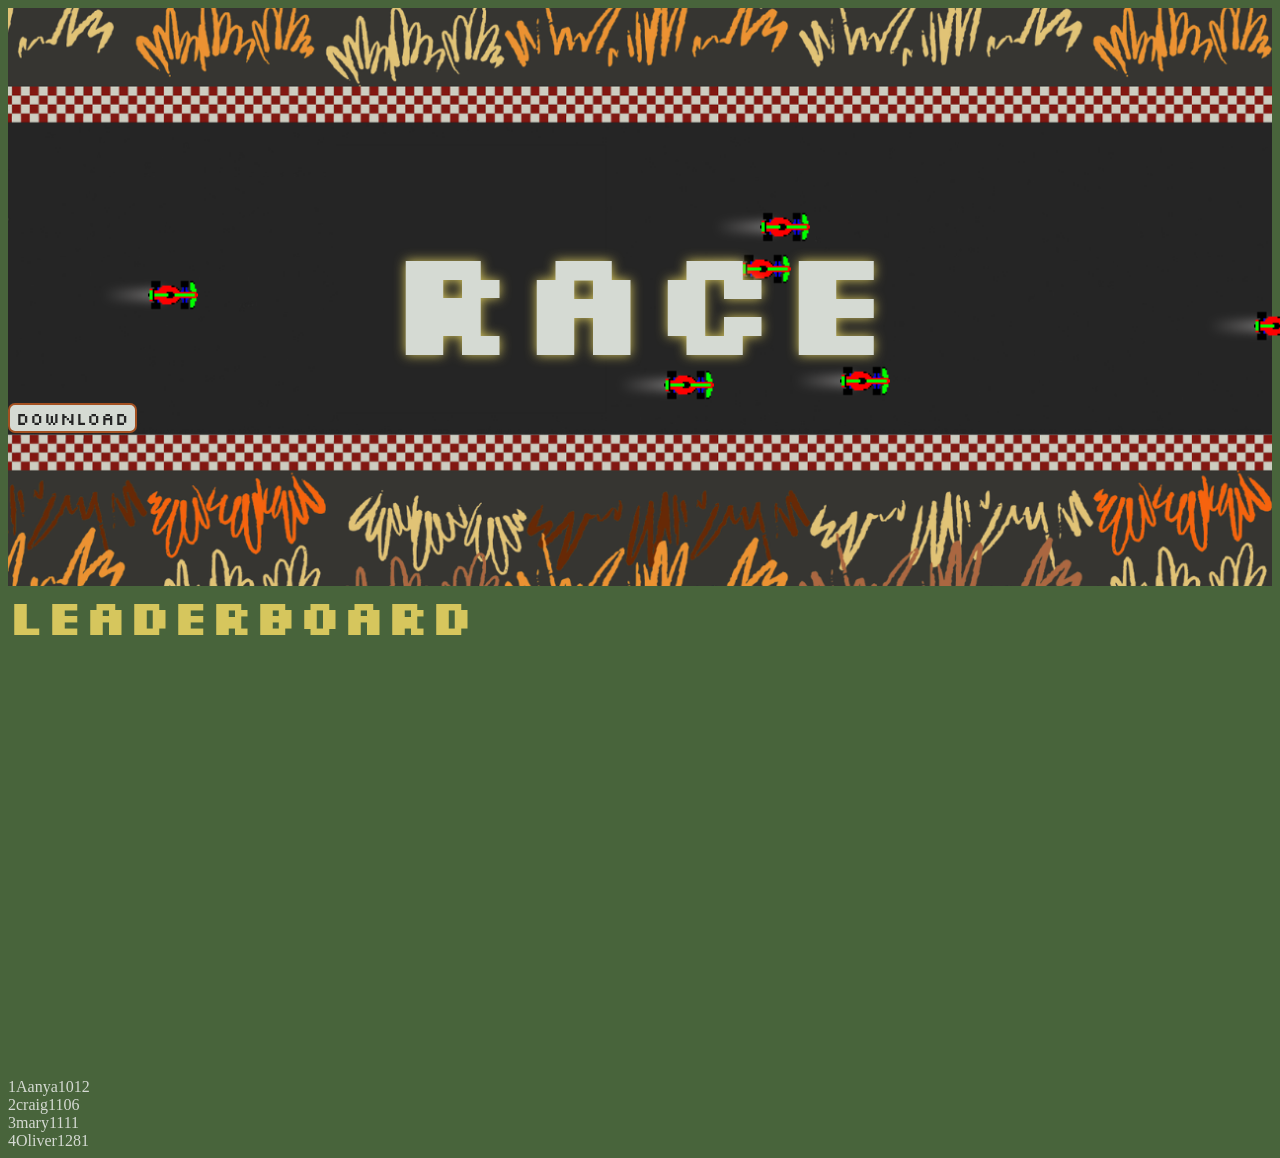
<file: index.html>
<!DOCTYPE html>
<html>
    <head>
        <meta charset="utf-8">
        <link rel="stylesheet" href="style.css"/>
        <title>RACE</title> 
        <link rel="preconnect" href="https://fonts.googleapis.com">
        <link rel="preconnect" href="https://fonts.gstatic.com" crossorigin>
        <link href="https://fonts.googleapis.com/css2?family=Silkscreen:wght@400;700&display=swap" rel="stylesheet">
    </head>
    <body>
        <header id="top">
            <img id="bg" src="Textures/Untitled design (26).png" >
            <h1>RACE</h1>
            <button>download</button>
        </header>
        <main>
            <h3>leaderboard</h3>
            <div id="lele"></div>
        </main>
        <script src="script.js"></script>
    </body>
</html>
</file>
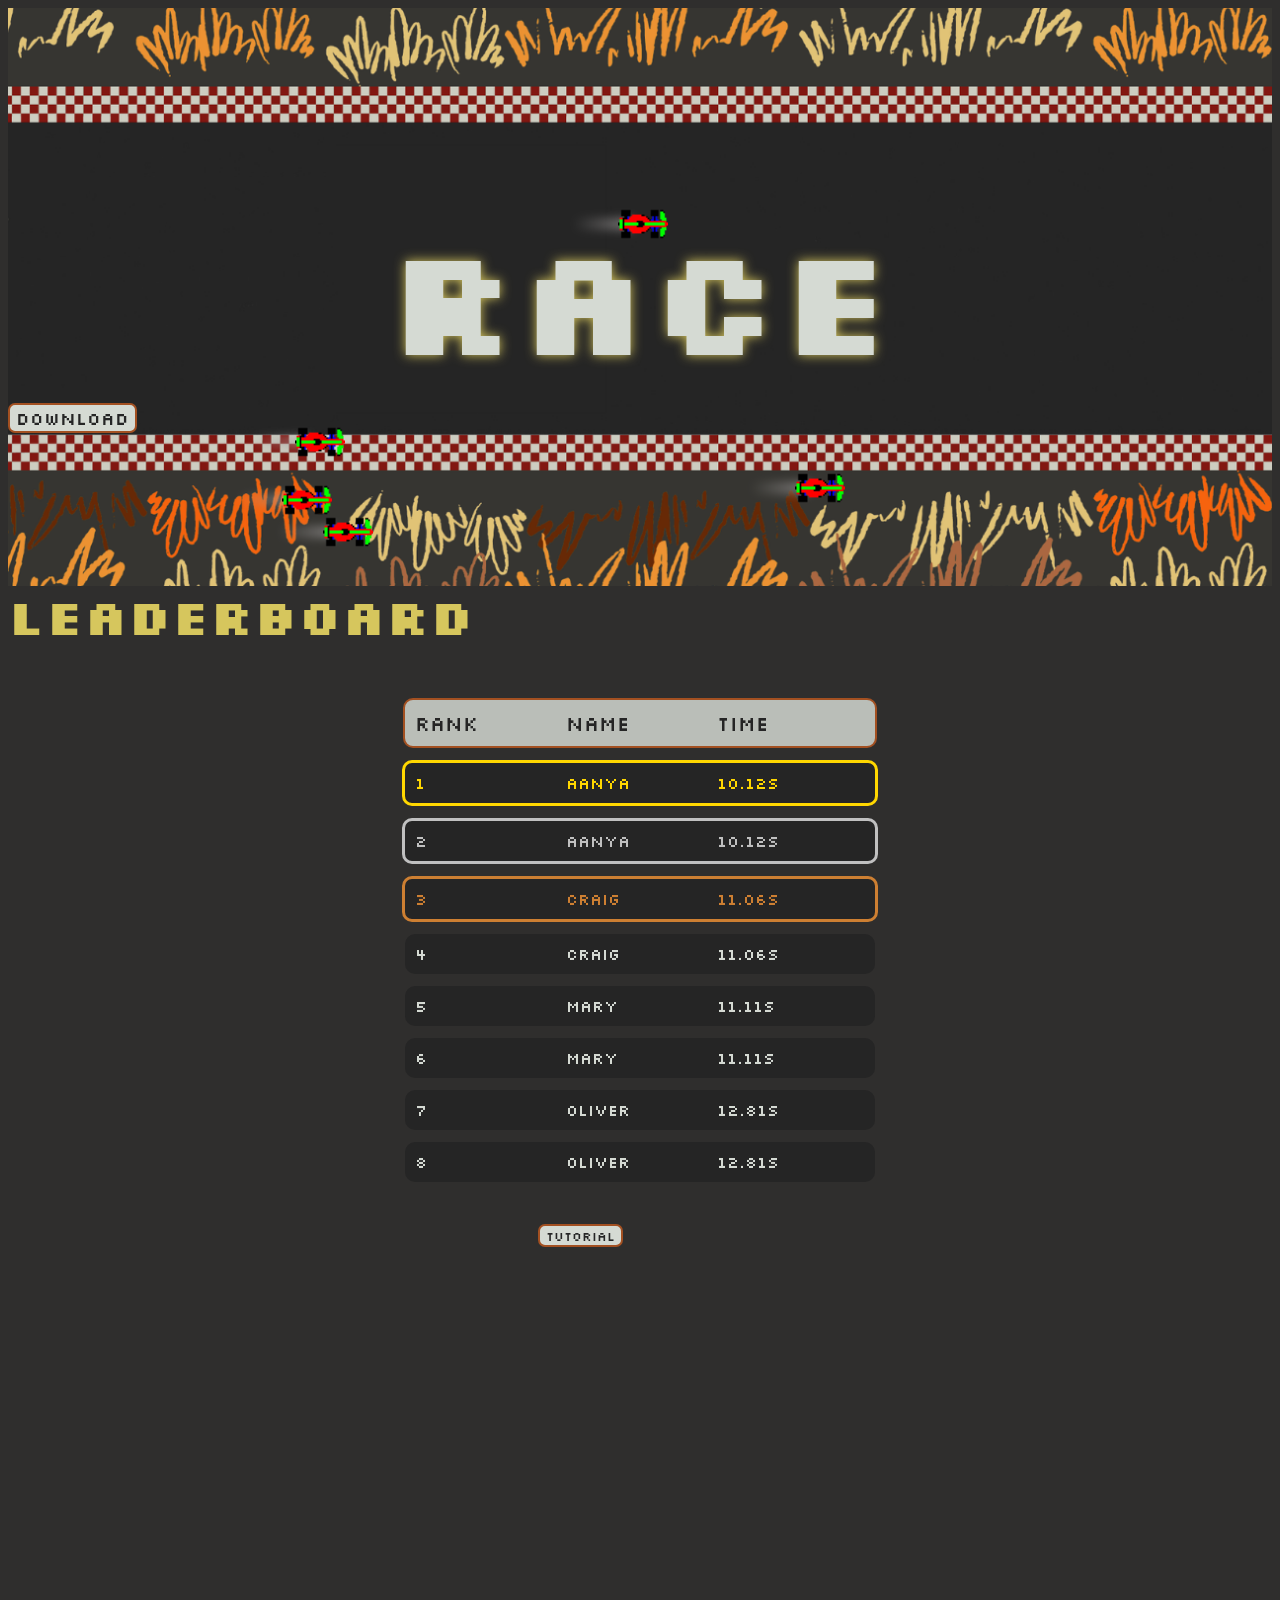
<file: web/index.html>
<!DOCTYPE html>
<html>
    <head>
        <meta charset="utf-8">
        <link rel="stylesheet" href="style.css"/>
        <title>RACE</title> 
        <link rel="preconnect" href="https://fonts.googleapis.com">
        <link rel="preconnect" href="https://fonts.gstatic.com" crossorigin>
        <link href="https://fonts.googleapis.com/css2?family=Silkscreen:wght@400;700&display=swap" rel="stylesheet">
    </head>
    <body>
        <header id="top">
            <img id="bg" src="../Textures/Untitled design (26).png" >
            <h1>RACE</h1>
            <button>download</button>
        </header>
        <main>
            <h3>leaderboard</h3>
            <div id="lele"></div>            
            <!--<button id="mus">music</button>
            <iframe
                id="music"
                width="200"
                height="200"
                src="https://www.youtube.com/embed/mS41bHNw1WI?enablejsapi=1"
                allow="autoplay"
                style="position:absolute; opacity:0; pointer-events:none;">
            </iframe> saved for fixing at a later date -->

        </main>
        <footer>                  
            <button id="tut">TUTORIAL</button>
            <div id="pop">
                <div id="box">
                    <h5>how to play</h5>
                    <p> just drive really really<strong><em>fast</em></strong> get on the leaderboard and oliver will pay u like 10 quid idrk, i havent played the game umm yeah</p>
                    <button id="cl">close</button>
                </div>
            </div>      
        </footer>
        <script src="https://www.youtube.com/iframe_api"></script>
        <script src="script.js"></script>
    </body>
</html>
</file>
<file: style.css>
.silkscreen-bold {
  font-family: "Silkscreen", sans-serif;
  font-weight: 400;
  font-style: normal;
}

body{
    background-color: #48643b;
    color: #d5dad3;
    cursor: url(Textures/ue\ \(1\).png),auto;
}
#bg{
    display: absolute;
    height: auto;
    width: 100%;
    object-fit: fill;
    z-index: -1;
    top: 0;
    left: 0;
}
h1{
    position: relative;
    display: flex;
    z-index: 1000000;
    font-size: 150px;
    justify-content: center;
    align-items: center;
    margin: 50px 80px;
    font-family: "Silkscreen", sans-serif;
    transform: translateY(-440px);
    text-shadow: 0 0 12px #d6c65d;
}
#top{
    display: contents;
    justify-content: center;
    align-items: center;
}
button{
    position: relative;
    z-index: 10000000;
    border: #a35021 solid 2px;
    border-radius: 7px;
    background-color: #d5dad3;
    color: #252525;
    font-family: "Silkscreen", sans-serif;
    font-size: large;
    display: flex;
    align-items: center;   
    justify-content: center;
    justify-self: center;
    transform: translateY(-480px);
}
button:hover{
    border-width: 3.5px;
    cursor: url(Textures/ue\ \(1\).png),auto;
}
h3{
    display: absolute;
    justify-content: center;
    justify-self: center;
    align-items: top;
    font-family: "Silkscreen", sans-serif;
    font-size: 50px;
    transform: translateY(-380px);
    color: #d6c65d;
}
.trcar{
    position: absolute;
    width: 50px;
    height: 50px;

    opacity: 1;
    z-index: 9999;
}
.car{
    position: relative;
    width: 50px;
    z-index: 2;    
    transform: rotate(90deg);
}
.trcar::before{
    content: "";
    position: absolute;
    right: 35px;
    top: 50%;
    width: 60px;
    height: 12px;
    transform: translateY(-50%);
    background: linear-gradient(to left,rgba(163, 160, 160, 0.998),transparent);
    filter: blur(5px);
    opacity: 0.7;
    animation: exhaust 0.30s infinite alternate;
}
@keyframes exhaust{
    from{
        width: 40px;
        opacity: 0.4;
    }
    to{
        width: 75px;
        opacity: 0.8;
    }
}
</file>
<file: web/style.css>
.silkscreen-bold {
  font-family: "Silkscreen", sans-serif;
  font-weight: 400;
  font-style: normal;
}

body{
    background-color: #2f2e2d;
    color: #d5dad3;
    cursor: url(ue\ \(1\).png),auto;
}
#bg{
    display: absolute;
    height: auto;
    width: 100%;
    object-fit: fill;
    z-index: -1;
    top: 0;
    left: 0;
}
h1{
    position: relative;
    display: flex;
    z-index: 1000000;
    font-size: 150px;
    justify-content: center;
    align-items: center;
    margin: 50px 80px;
    font-family: "Silkscreen", sans-serif;
    transform: translateY(-440px);
    text-shadow: 0 0 12px #d6c65d;
}
#top{
    display: contents;
    justify-content: center;
    align-items: center;
}
button:not(#tut):not(button#cl){
    position: relative;
    z-index: 10000000;
    border: #a35021 solid 2px;
    border-radius: 7px;
    background-color: #d5dad3;
    color: #252525;
    font-family: "Silkscreen", sans-serif;
    font-size: large;
    display: flex;
    align-items: center;   
    justify-content: center;
    justify-self: center;
    transform: translateY(-480px);
}
button:hover{
    border-width: 3.5px;
    cursor: url(ue\ \(1\).png),auto;
}
h3{
    display: absolute;
    justify-content: center;
    justify-self: center;
    align-items: top;
    font-family: "Silkscreen", sans-serif;
    font-size: 50px;
    transform: translateY(-380px);
    color: #d6c65d;
}
.trcar{
    position: absolute;
    width: 50px;
    height: 50px;

    opacity: 1;
    z-index: 9999;
}
.car{
    position: relative;
    width: 50px;
    z-index: 2;    
    transform: rotate(90deg);
}
.trcar::before{
    content: "";
    position: absolute;
    right: 35px;
    top: 50%;
    width: 60px;
    height: 12px;
    transform: translateY(-50%);
    background: linear-gradient(to left,rgba(163, 160, 160, 0.998),transparent);
    filter: blur(5px);
    opacity: 0.7;
    animation: exhaust 0.30s infinite alternate;
}
@keyframes exhaust{
    from{
        width: 40px;
        opacity: 0.4;
    }
    to{
        width: 75px;
        opacity: 0.8;
    }
}
#lele{
    transform: translateY(-380px);    
}
#lele div{
    display: flex;
    justify-content: space-between;
    width: 450px;
    font-family: "Silkscreen", sans-serif;
    background-color: #252525;
    color: #d5dad3;
    padding: 10px;
    margin: 12px 0;
    border-radius: 10px;
    margin-left: auto;
    margin-right: auto;
    transform: none;
    opacity: 0;
    animation: fade 0.5s forwards;
    transition: 0.2s;
}
.one:hover{
    box-shadow: 0 0 20px gold;
    transform: scale(1.05);
}
.two:hover{
    box-shadow: 0 0 20px silver;
    transform: scale(1.05);
}
.three:hover{
    box-shadow: 0 0 20px #cd7f32;
    transform: scale(1.05);
}
#lele div:not(.one):not(.two):not(.three):not(.head):hover{
    box-shadow: 0 0 10px #989b96;
}
#lele span{
    width: 33%;
}
.head{
    background-color: #d5dad3d6 !important;
    color: #252525 !important;
    border: 2px solid #a35021;
    font-size: 20px;
    margin: bottom 5px;
}
@keyframes fade{
    from{
        opacity: 0;
    }
    to{
        opacity: 1;
    }
}
#pop{
    display: none;
    position: fixed;
    top: 0;
    left: 0;
    width: 100%;
    height: 100%;
    background-color: #d5dad3;
    z-index: 10000000000;
    justify-content: center;
    align-items: center;
}
#box{
    width: 500px;
    padding: 30px;
    background-color: #252525;
    color: #a35021;
    border: 3px solid #d6c65d;
    border-radius: 20px;
    font-family:"Silkscreen",sans-serif;
    text-align: center;   
}

button#tut{
    position: static;
    font-family: "Silkscreen",sans-serif;
    border: 2px #a35021 solid;
    background-color: #d5dad3;
    color: #252525;
    border-radius: 7px;
    margin-left: auto;
    margin-right: auto;
    justify-content: center;
    transform: translateY(-350px) translateX(530px);
}
button#cl{
    transform: none;
    margin-top: 20px;
    font-family: "Silkscreen",sans-serif;
    border: #a35021 2px solid ;
    background-color: #d5dad3;
    color: #252525;
    border-radius: 7px;
}
.hcar{
    filter: drop-shadow(0 0 10px #d5dad3 );
}
.boost{
    filter: drop-shadow(0 0 15px #d6c65d);
}
button{
    transition: 0.2s;
}
button:hover{
    transform:scale(1.08);
}
</file>
